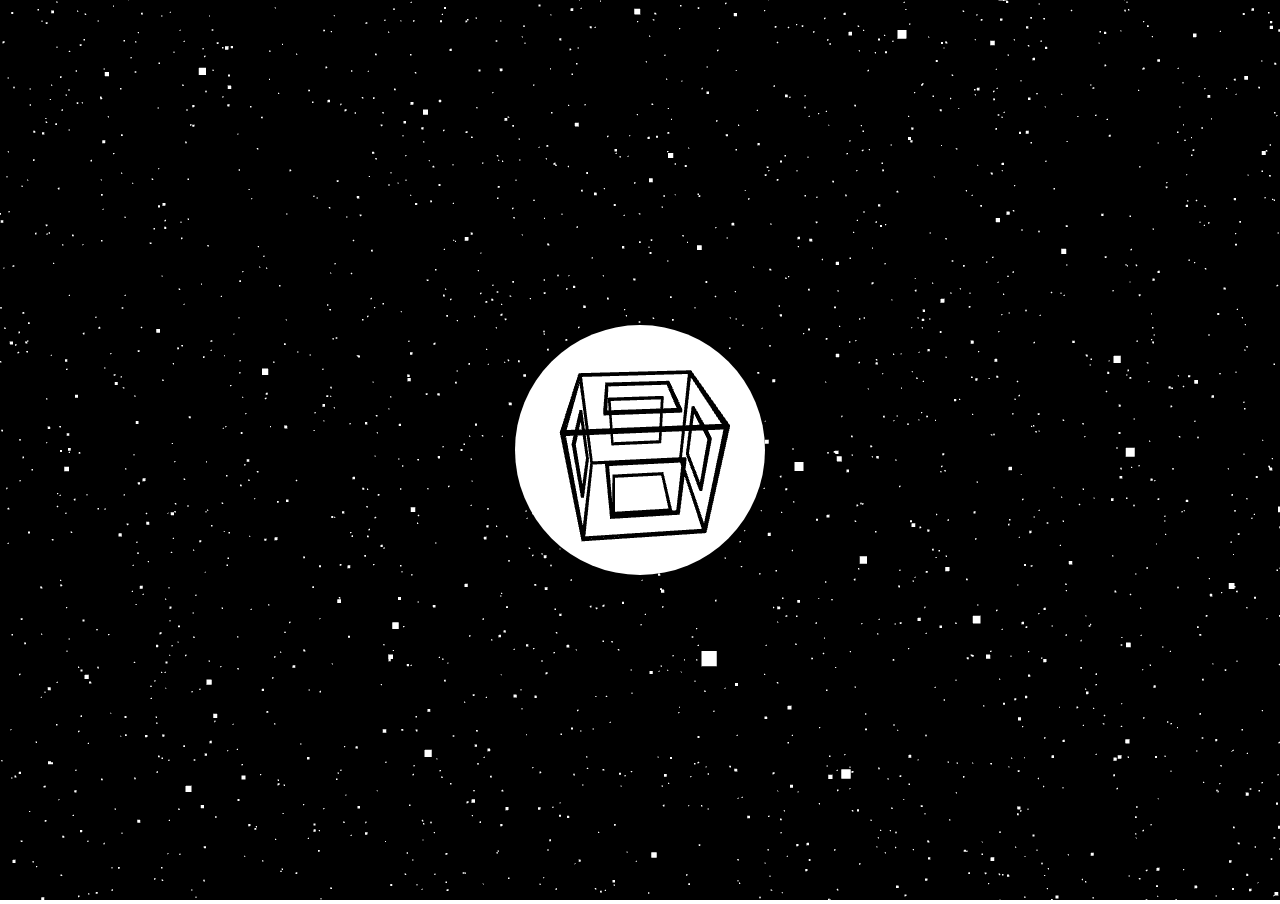
<file: test.html>
<!DOCTYPE html>
<html lang="ja">
<head>
    <meta charset="UTF-8">
    <meta name="viewport" content="width=device-width, initial-scale=1.0">
    <title>Document</title>
    <link rel="stylesheet" href="styles/main.css">
    <script src="js/three.min.js"></script> 
    <script src="js/OrbitControls.js"></script> 
    <script src="js/GLTFLoader.js"></script> 
    <script>
        window.addEventListener('load', init);
        function init() {
            // set window's size
            const meguru_width = 250;
            const meguru_height = 250;

            const meguru_canvas = document.querySelector('#meguru');
            // create a renderer
            const meguru_renderer = new THREE.WebGLRenderer({
                canvas: document.querySelector('#meguru'),
                antialias: true
            });
            meguru_renderer.setSize(meguru_width, meguru_height);
            meguru_renderer.setClearColor(0xffffff, 1.0);
            meguru_renderer.gammaInput = true;
            meguru_renderer.gammaOutput = true;

            // create a scene
            const meguru_scene = new THREE.Scene({});

            // create a camera and set it
            const meguru_camera = new THREE.PerspectiveCamera(50, meguru_width / meguru_height, 1, 100);
            meguru_camera.position.set(0, 2.6, 3.7);
            
            // create a environment_light and set it
            const meguru_light = new THREE.AmbientLight(0xffffff, 1.0);
            meguru_scene.add(meguru_light);
            
            // gltf形式の３Dモデル（Blender）の読み込み
            // urlはhttp通信
            const meguru_gltf_loader = new THREE.GLTFLoader();
            const url = '3d-models/meguru.gltf';
            meguru_gltf_loader.load(url, (gltf) => {
                meguru_scene.add(gltf.scene);
            });
            
            // OrbitControls の追加
            const meguru_controls = new THREE.OrbitControls(meguru_camera, meguru_renderer.domElement);
            meguru_controls.autoRotate = true;
            meguru_controls.autoRotateSpeed = 1.0;


            // create a cosmos
            
            //描画領域を変数に格納
            const cosmos_width = window.innerWidth;
            const cosmos_height = window.innerHeight;
            let rot = 0;
        
            //sceneを作成
            const cosmos_scene = new THREE.Scene();
        
            //cameraを作成
            const cosmos_camera = new THREE.PerspectiveCamera(45, cosmos_width / cosmos_height, 1, 2000);
            cosmos_camera.position.set(0, 0, 1000); 
                
            starField();
            function starField(){
                const geometry = new THREE.Geometry();
                const SIZE = 3000;
                const LENGTH = 20000;
                for (let i = 0; i < LENGTH; i++){
                    geometry.vertices.push(
                        new THREE.Vector3(
                            SIZE * (Math.random() - 0.5),
                            SIZE * (Math.random() - 0.5),
                            SIZE * (Math.random() - 0.5)
                        )
                    );
                }
                const material = new THREE.PointsMaterial({
                    color: '0xffffff',
                    size: 5
                });
                const mesh = new THREE.Points(geometry, material);
                cosmos_scene.add(mesh);
            }
        
            //レンダラーを作成
            const cosmos_renderer = new THREE.WebGLRenderer({
                canvas: document.querySelector('#cosmos'),
                antialias: true
            });
            cosmos_renderer.setPixelRatio(window.devicePixelRatio);
            cosmos_renderer.setSize(cosmos_width, cosmos_height);
                
            // 画面サイズが変わった時の処理
            onResize();
            window.addEventListener('resize', onResize);
            function onResize() {
                const cosmos_width = window.innerWidth;
                const cosmos_height = window.innerHeight;
        
                cosmos_renderer.setPixelRatio(window.devicePixelRatio);
                cosmos_renderer.setSize(cosmos_width, cosmos_height);
        
                cosmos_camera.aspect = cosmos_width / cosmos_height;
                cosmos_camera.updateProjectionMatrix();
            }
        
            tick();

            function tick() {
                rot += 0.001;
                    
                //アニメーション処理
                const radian = (rot * Math.PI) / 180;
                cosmos_camera.position.x = Math.sin(radian) * 2000;
                cosmos_camera.position.z = Math.cos(radian) * 1000;
                cosmos_camera.lookAt(new THREE.Vector3(0, 0, 0));
                    
                
                // rendering
                meguru_renderer.render(meguru_scene, meguru_camera);
                cosmos_renderer.render(cosmos_scene, cosmos_camera);
                
                meguru_controls.update();
                requestAnimationFrame(tick);
            }
        }
        // 参考：
        // https://ryo620.org/2018/02/to-gltf-from-fbx-by-blender/
        // https://note.com/tg_u_ma/n/nce30e89d6279
        
    </script>
</head>
<body>
    <div id="main">
        <div class="planet"><div id="1">planet1</div></div>
        <div class="planet"><div id="2">planet2</div></div>
        <div class="planet"><div id="3">planet3</div></div>
        <div class="planet"><div id="4">planet4</div></div>
        <div class="planet"><div id="5">planet5</div></div>
    </div>
    
    <canvas id="cosmos"></canvas>
    <canvas id="meguru"></canvas>
</body>
</html>
</file>
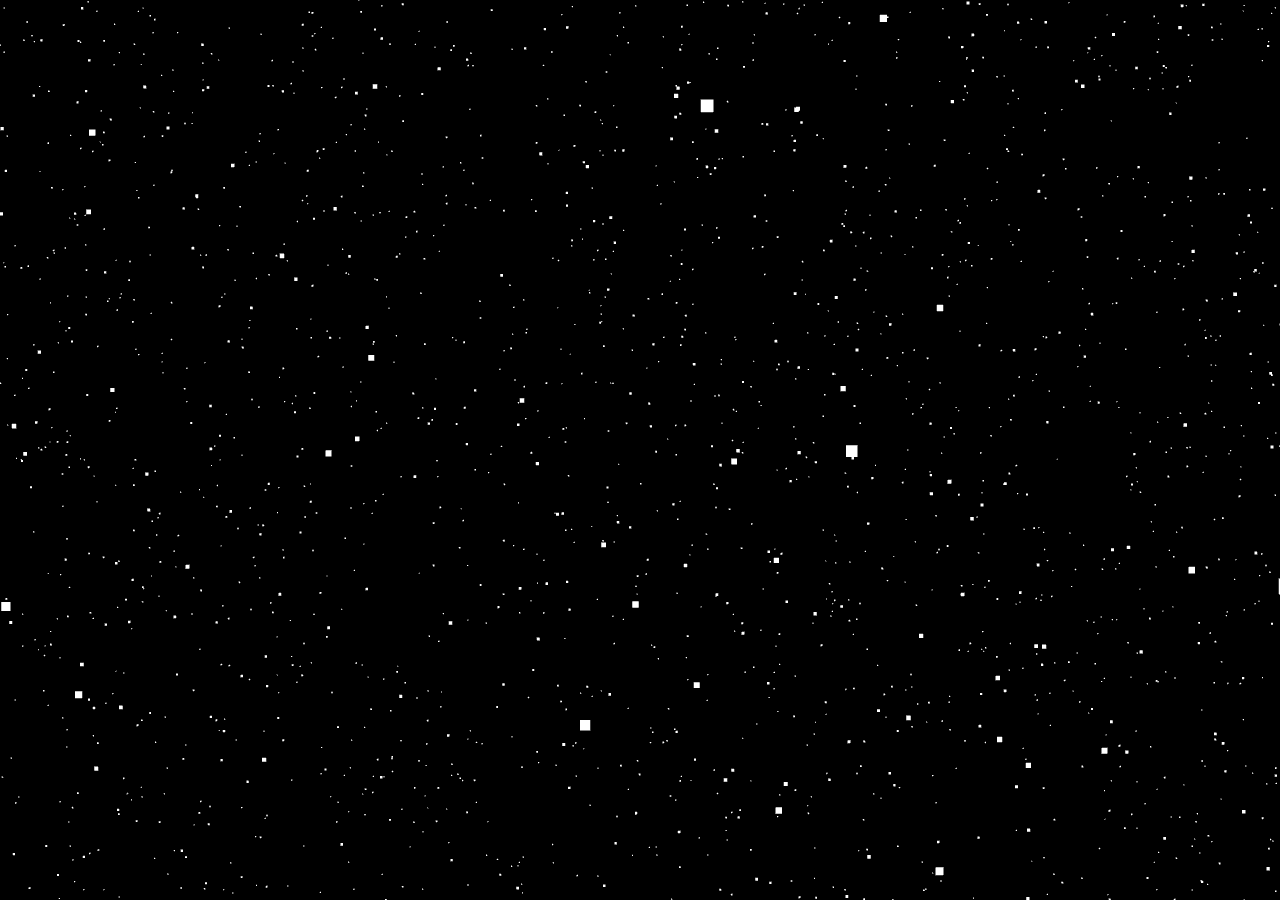
<file: test2.html>
<head>
    <script src="js/three.min.js"></script> 
    <style>
        body {
            margin: 0;
            padding: 0;
            overflow: hidden;
        }
    </style>
</head>
<body>
    
    <canvas id="cosmos"></canvas>
    <script>
        window.addEventListener('load', init);
    
        function init(){
    
            //描画領域を変数に格納
            const cosmos_width = window.innerWidth;
            const cosmos_height = window.innerHeight;
        
            let rot = 0;
        
            //sceneを作成
            const cosmos_scene = new THREE.Scene();
        
            //cameraを作成
            const cosmos_camera = new THREE.PerspectiveCamera(45, cosmos_width / cosmos_height, 1, 2000);
            cosmos_camera.position.set(0, 0, 1000); 
                
        
            starField();
            function starField(){
                const geometry = new THREE.Geometry();
                const SIZE = 3000;
                const LENGTH = 20000;
                for (let i = 0; i < LENGTH; i++){
                    geometry.vertices.push(
                        new THREE.Vector3(
                            SIZE * (Math.random() - 0.5),
                            SIZE * (Math.random() - 0.5),
                            SIZE * (Math.random() - 0.5)
                        )
                    );
                }
                const material = new THREE.PointsMaterial({
                    color: '0xffffff',
                    size: 5
                });
                const mesh = new THREE.Points(geometry, material);
                cosmos_scene.add(mesh);
            }
        
        
            //レンダラーを作成
            const cosmos_renderer = new THREE.WebGLRenderer({
                canvas: document.querySelector('#cosmos'),
                antialias: true
            });
            cosmos_renderer.setPixelRatio(window.devicePixelRatio);
            cosmos_renderer.setSize(cosmos_width, cosmos_height);
        
        
            //初回実行
            tick();
        
            //実行するための関数
            function tick(){
                rot += 0.001;
                    
                //アニメーション処理
                const radian = (rot * Math.PI) / 180;
                cosmos_camera.position.x = Math.sin(radian) * 2000;
                cosmos_camera.position.z = Math.cos(radian) * 1000;
                cosmos_camera.lookAt(new THREE.Vector3(0, 0, 0));
                    
                //レンダリング
                cosmos_renderer.render(cosmos_scene, cosmos_camera);
                
                //自分自身を呼び続ける
                requestAnimationFrame(tick);
            }
                
            onResize();
            window.addEventListener('resize', onResize);
            function onResize() {
                const cosmos_width = window.innerWidth;
                const cosmos_height = window.innerHeight;
        
                cosmos_renderer.setPixelRatio(window.devicePixelRatio);
                cosmos_renderer.setSize(cosmos_width, cosmos_height);
        
                cosmos_camera.aspect = cosmos_width / cosmos_height;
                cosmos_camera.updateProjectionMatrix();
            }
        }
    
    
    </script>
</body>
</file>
<file: styles/main.css>
* {
  -webkit-user-select: none; /* Chrome or Safari */
  -moz-user-select: none; /* FireFox */
  -ms-user-select: none; /* IE */
  -o-user-select: none; /* Opera */
  user-select: none;
}

body {
  margin: 0;
  background-color: white;
}

header {
  position: fixed;
  height: 70px;
  width: 100%;
  background-color: black;
  z-index: 20;
}

.site-logo {
  color: #ffffff;
  line-height: 70px;
  margin-left: 20px;
  font-size: 24px;
  font-family: cursive;
}

.planet {
  height: 100px;
  width: 100px;
  background-color: white;
  border-radius: 50%;
  text-align: left;
  line-height: 100px;
  position: fixed;
  z-index: 12;
  display: none;
  cursor: pointer;
}

.planet > img {
  position: fixed;
  width: 100px;
  height: 100px;
  border-radius: 50%;
}

.planet:hover {
  box-shadow: 0px 0px 50px aliceblue;
}
.planet:active {
  box-shadow: none;
  opacity: 0.9;
}

#meguru {
  position: fixed;
  top: 50%;
  left: 50%;
  transform: translate(-50%, -50%);
  border-radius: 50%;
}

#meguru_ninja {
  width: 250px;
  height: 250px;
  background-color: rgba(255, 255, 255, 0.1);
  position: fixed;
  top: 50%;
  left: 50%;
  transform: translate(-50%, -50%);
  border-radius: 50%;
  z-index: 11;
  cursor: pointer;
}
#meguru_ninja:hover {
  box-shadow: 0px 0px 50px aliceblue;
}

.enable {
  display: block;
}

.disable {
  display: none;
}

iframe {
  border: 1px solid black;
  width: 50%;
}

.description {
  background-color: #ffffff;
  float: right;
  width: 50%;
  height: 200px;
  padding: 10px;
}
</file>
